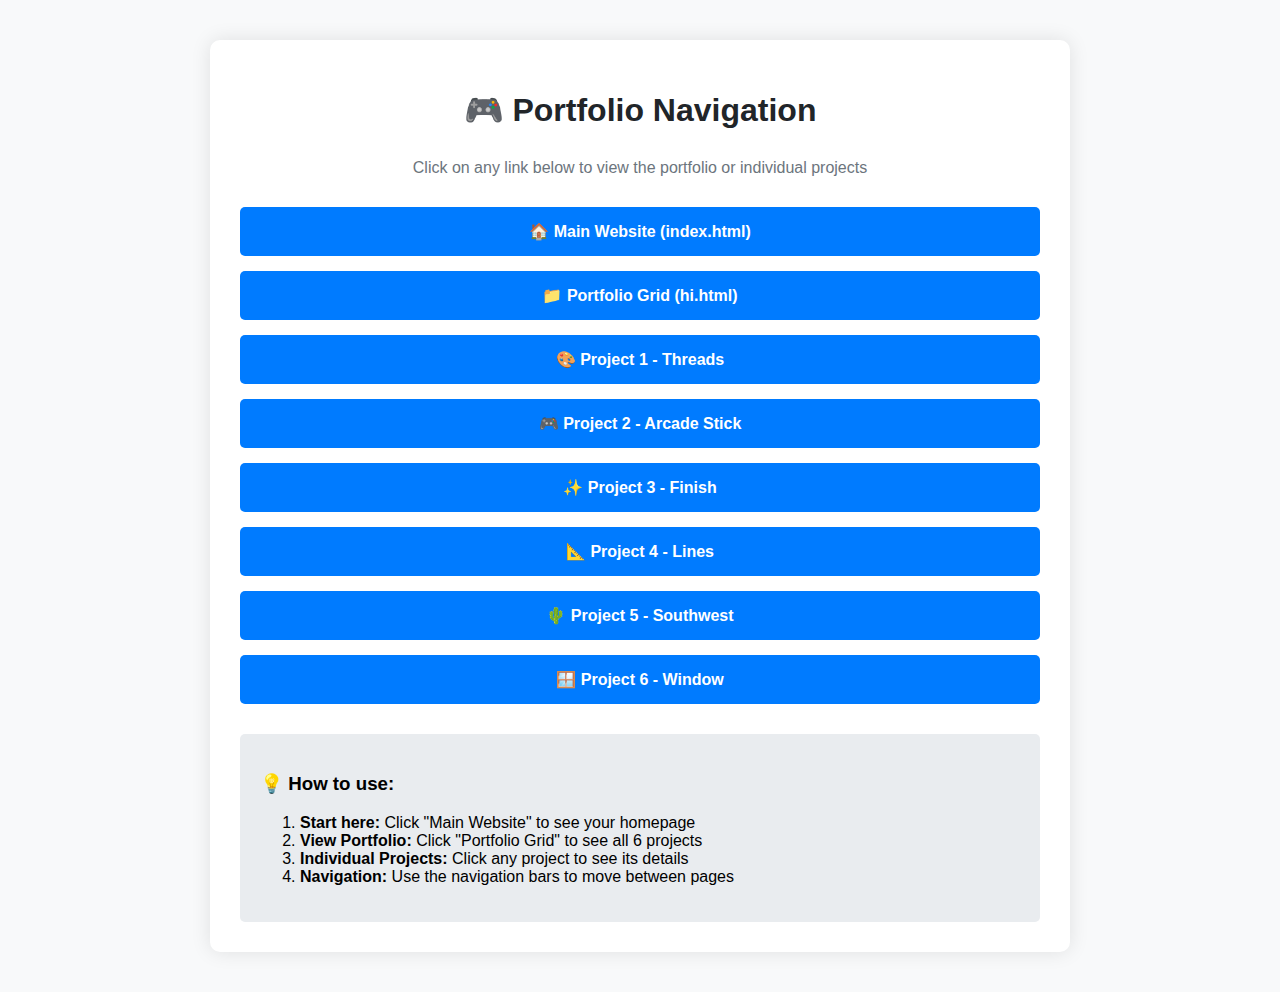
<file: start.html>
<!DOCTYPE html>
<html lang="en">
<head>
    <meta charset="utf-8" />
    <meta name="viewport" content="width=device-width, initial-scale=1, shrink-to-fit=no" />
    <title>Portfolio Navigation - TechFlux</title>
    <style>
        body { font-family: Arial, sans-serif; margin: 40px; background-color: #f8f9fa; }
        .container { max-width: 800px; margin: 0 auto; background: white; padding: 30px; border-radius: 10px; box-shadow: 0 0 20px rgba(0,0,0,0.1); }
        h1 { color: #212529; text-align: center; margin-bottom: 30px; }
        .nav-links { display: flex; flex-direction: column; gap: 15px; }
        .nav-link { display: block; padding: 15px 20px; background: #007bff; color: white; text-decoration: none; border-radius: 5px; text-align: center; font-weight: bold; transition: background 0.3s; }
        .nav-link:hover { background: #0056b3; color: white; text-decoration: none; }
        .description { text-align: center; color: #6c757d; margin-bottom: 30px; }
    </style>
</head>
<body>
    <div class="container">
        <h1>🎮 Portfolio Navigation</h1>
        <p class="description">Click on any link below to view the portfolio or individual projects</p>
        
        <div class="nav-links">
            <a href="index.html" class="nav-link">🏠 Main Website (index.html)</a>
            <a href="css/hi.html" class="nav-link">📁 Portfolio Grid (hi.html)</a>
            <a href="css/project1.html" class="nav-link">🎨 Project 1 - Threads</a>
            <a href="css/project2.html" class="nav-link">🎮 Project 2 - Arcade Stick</a>
            <a href="css/project3.html" class="nav-link">✨ Project 3 - Finish</a>
            <a href="css/project4.html" class="nav-link">📐 Project 4 - Lines</a>
            <a href="css/project5.html" class="nav-link">🌵 Project 5 - Southwest</a>
            <a href="css/project6.html" class="nav-link">🪟 Project 6 - Window</a>
        </div>
        
        <div style="margin-top: 30px; padding: 20px; background: #e9ecef; border-radius: 5px;">
            <h3>💡 How to use:</h3>
            <ol>
                <li><strong>Start here:</strong> Click "Main Website" to see your homepage</li>
                <li><strong>View Portfolio:</strong> Click "Portfolio Grid" to see all 6 projects</li>
                <li><strong>Individual Projects:</strong> Click any project to see its details</li>
                <li><strong>Navigation:</strong> Use the navigation bars to move between pages</li>
            </ol>
        </div>
    </div>
</body>
</html>
</file>
